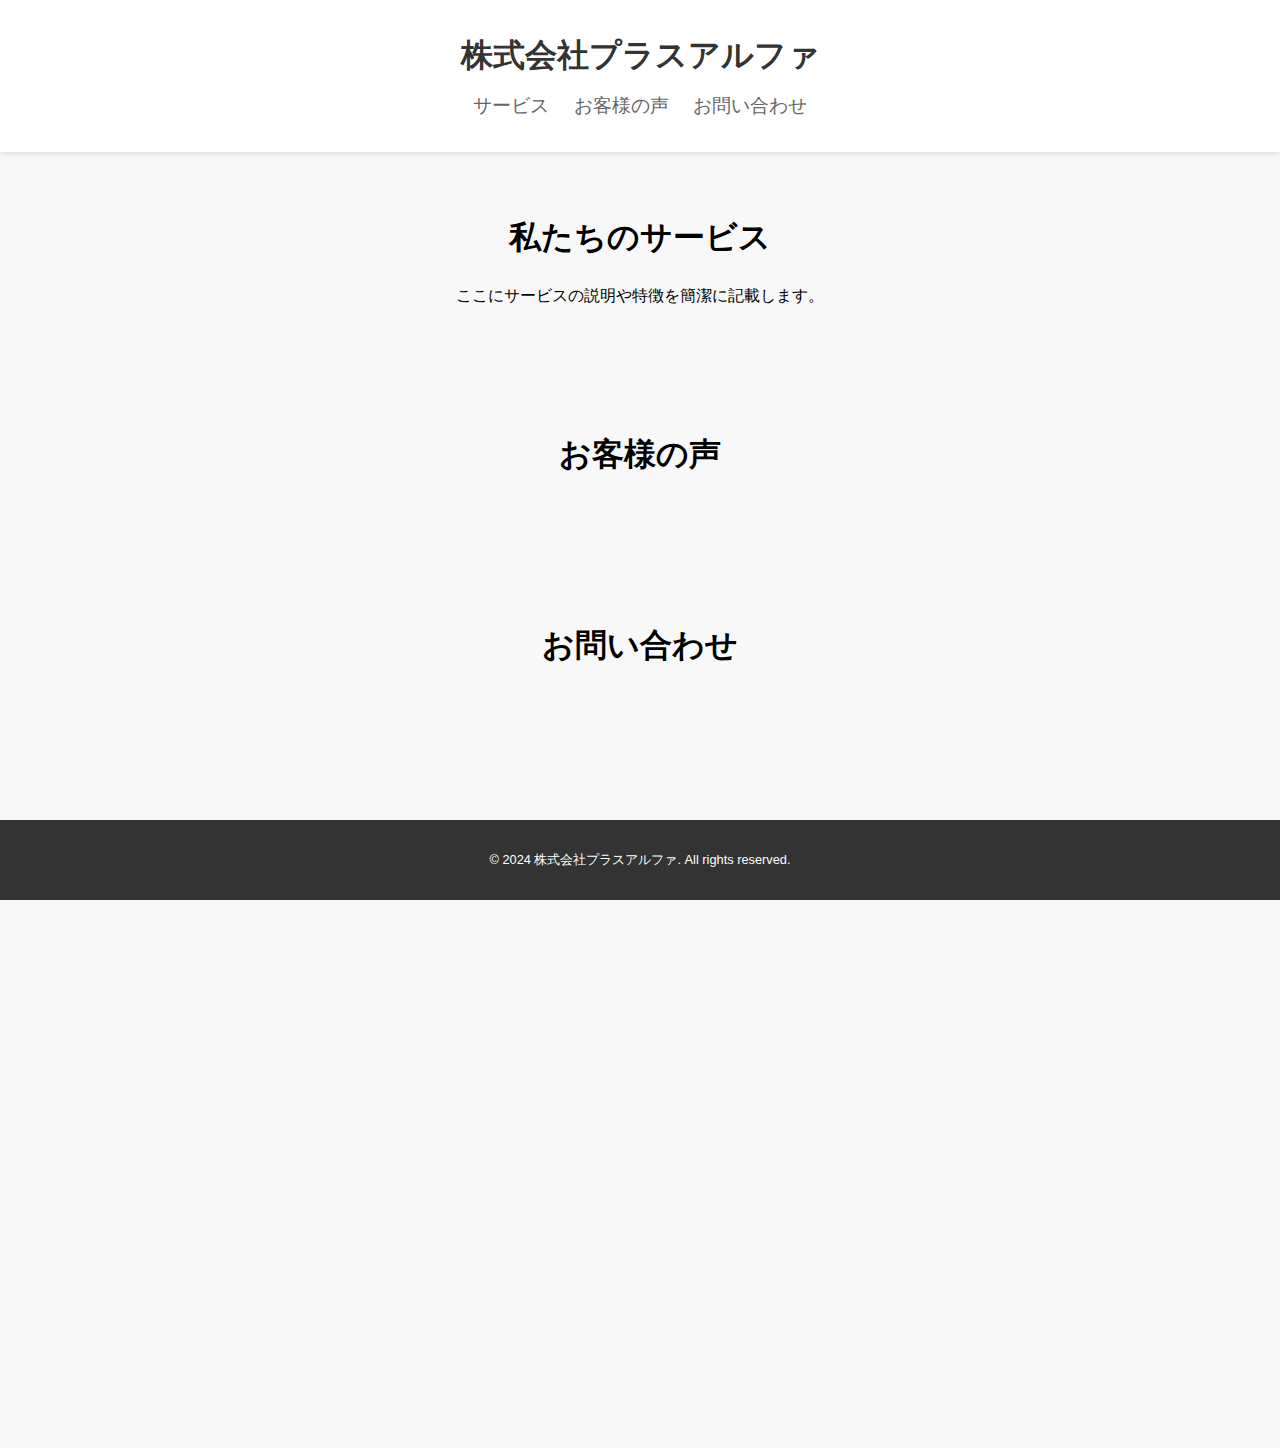
<file: +αLP/index.html>
<!DOCTYPE html>
<html lang="ja">
<head>
    <meta charset="UTF-8">
    <meta name="viewport" content="width=device-width, initial-scale=1.0">
    <title>株式会社プラスアルファ</title>
    <link rel="stylesheet" href="styles.css">
</head>
<body>
    <header>
        <div class="container">
            <h1>株式会社プラスアルファ</h1>
            <nav>
                <ul>
                    <li><a href="#services">サービス</a></li>
                    <li><a href="#testimonials">お客様の声</a></li>
                    <li><a href="#contact">お問い合わせ</a></li>
                </ul>
            </nav>
        </div>
    </header>

    <section id="services">
        <div class="container">
            <h2>私たちのサービス</h2>
            <p>ここにサービスの説明や特徴を簡潔に記載します。</p>
            <!-- サービスの詳細などを追加 -->
        </div>
    </section>

    <section id="testimonials">
        <div class="container">
            <h2>お客様の声</h2>
            <!-- お客様のコメントやケーススタディを追加 -->
        </div>
    </section>

    <section id="contact">
        <div class="container">
            <h2>お問い合わせ</h2>
            <iframe src="https://docs.google.com/forms/d/e/1FAIpQLSclaTeef0bl-qiNka1opPJ4ICPuo3czUdrfzeYQsLcC-GOa0Q/viewform?embedded=true" width="640" height="689" frameborder="0" marginheight="0" marginwidth="0">読み込んでいます…</iframe>
            <!-- お問い合わせフォームの設置 -->
        </div>
    </section>

    <footer>
        <div class="container">
            <p>&copy; 2024 株式会社プラスアルファ. All rights reserved.</p>
        </div>
    </footer>

    <script src="script.js"></script>
</body>
</html>
</file>
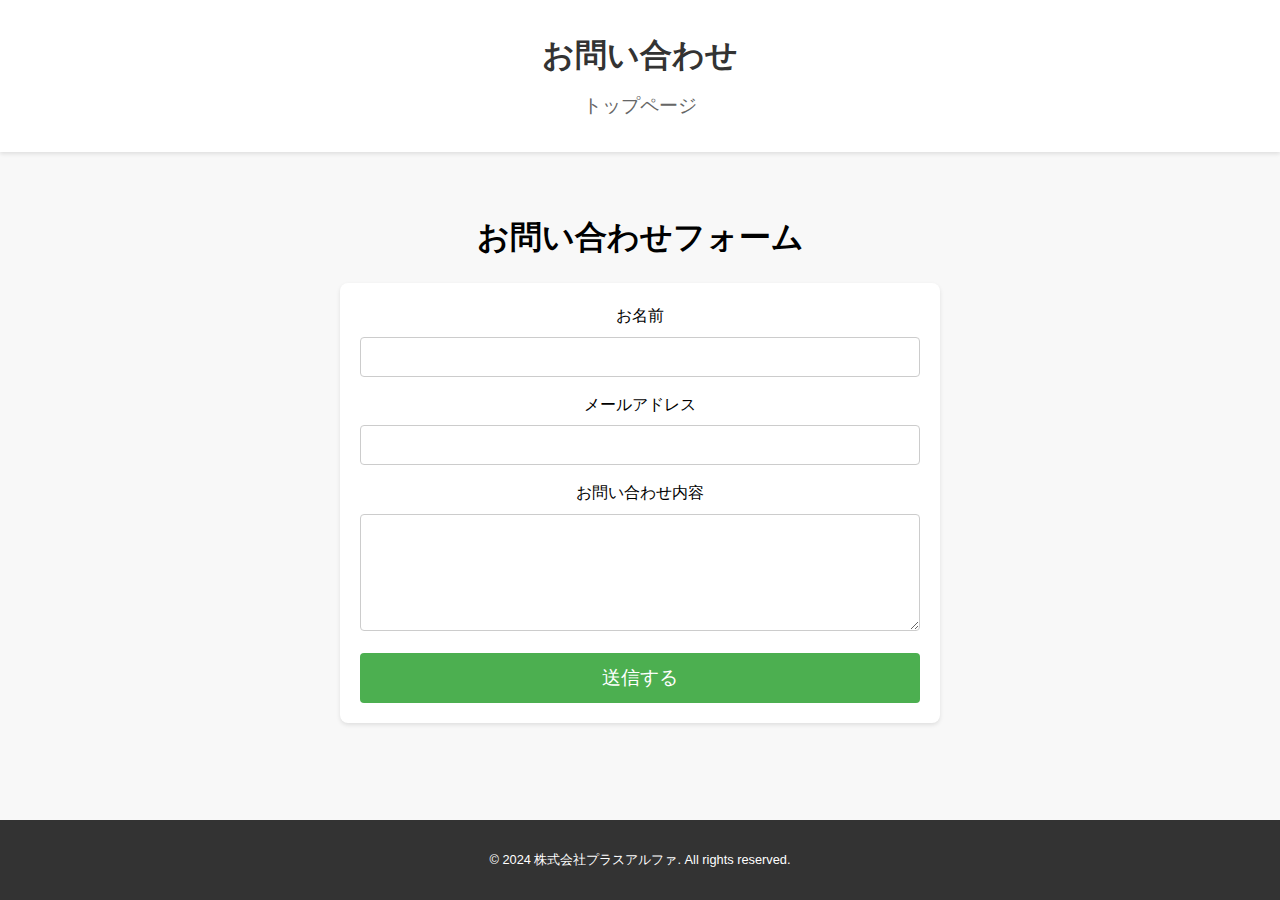
<file: +αLP/contact.html>
<!DOCTYPE html>
<html lang="ja">
<head>
    <meta charset="UTF-8">
    <meta name="viewport" content="width=device-width, initial-scale=1.0">
    <title>お問い合わせ - 株式会社プラスアルファ</title>
    <link rel="stylesheet" href="styles.css">
</head>
<body>
    <header>
        <div class="container">
            <h1>お問い合わせ</h1>
            <nav>
                <ul>
                    <li><a href="index.html">トップページ</a></li>
                    <!-- 他のページへのリンクを必要に応じて追加 -->
                </ul>
            </nav>
        </div>
    </header>

    <section id="contact-form">
        <div class="container">
            <h2>お問い合わせフォーム</h2>
            <form action="process_form.php" method="POST">
                <label for="name">お名前</label>
                <input type="text" id="name" name="name" required>

                <label for="email">メールアドレス</label>
                <input type="email" id="email" name="email" required>

                <label for="message">お問い合わせ内容</label>
                <textarea id="message" name="message" rows="5" required></textarea>

                <button type="submit">送信する</button>
            </form>
        </div>
    </section>

    <footer>
        <div class="container">
            <p>&copy; 2024 株式会社プラスアルファ. All rights reserved.</p>
        </div>
    </footer>

    <script src="script.js"></script>
</body>
</html>
</file>
<file: +αLP/styles.css>
/* Reset CSS */
* {
    margin: 0;
    padding: 0;
    box-sizing: border-box;
}

/* Basic Styles */
body {
    font-family: "Hiragino Kaku Gothic", "ヒラギノ角ゴシック", "Yu Gothic", "游ゴシック体", Meiryo, sans-serif;
    line-height: 1.6;
    background-color: #f8f8f8;
}

.container {
    max-width: 960px;
    margin: 0 auto;
    padding: 20px;
}

header {
    background-color: #ffffff;
    box-shadow: 0 2px 4px rgba(0,0,0,0.1);
    padding: 10px 0;
}

header h1 {
    font-size: 2rem;
    color: #333;
    text-align: center;
}

nav ul {
    list-style-type: none;
    text-align: center;
    margin-top: 10px;
}

nav ul li {
    display: inline;
    margin: 0 10px;
}

nav ul li a {
    text-decoration: none;
    color: #666;
    font-size: 1.2rem;
}

nav ul li a:hover {
    color: #000;
}

section {
    padding: 40px 0;
    text-align: center;
}

section h2 {
    font-size: 2rem;
    margin-bottom: 20px;
}

form {
    max-width: 600px;
    margin: 0 auto;
    background-color: #fff;
    padding: 20px;
    border-radius: 8px;
    box-shadow: 0 2px 4px rgba(0,0,0,0.1);
}

form label {
    display: block;
    margin-bottom: 8px;
}

form input[type="text"],
form input[type="email"],
form textarea {
    width: 100%;
    padding: 10px;
    margin-bottom: 15px;
    border: 1px solid #ccc;
    border-radius: 4px;
    font-size: 1rem;
}

form textarea {
    resize: vertical;
}

form button {
    display: block;
    width: 100%;
    padding: 12px;
    background-color: #4CAF50;
    color: white;
    border: none;
    border-radius: 4px;
    cursor: pointer;
    font-size: 1.2rem;
}

form button:hover {
    background-color: #45a049;
}

footer {
    background-color: #333;
    color: #fff;
    text-align: center;
    padding: 10px 0;
    position: absolute;
    bottom: 0;
    width: 100%;
}

footer p {
    margin: 0;
    font-size: 0.8rem;
}
</file>
